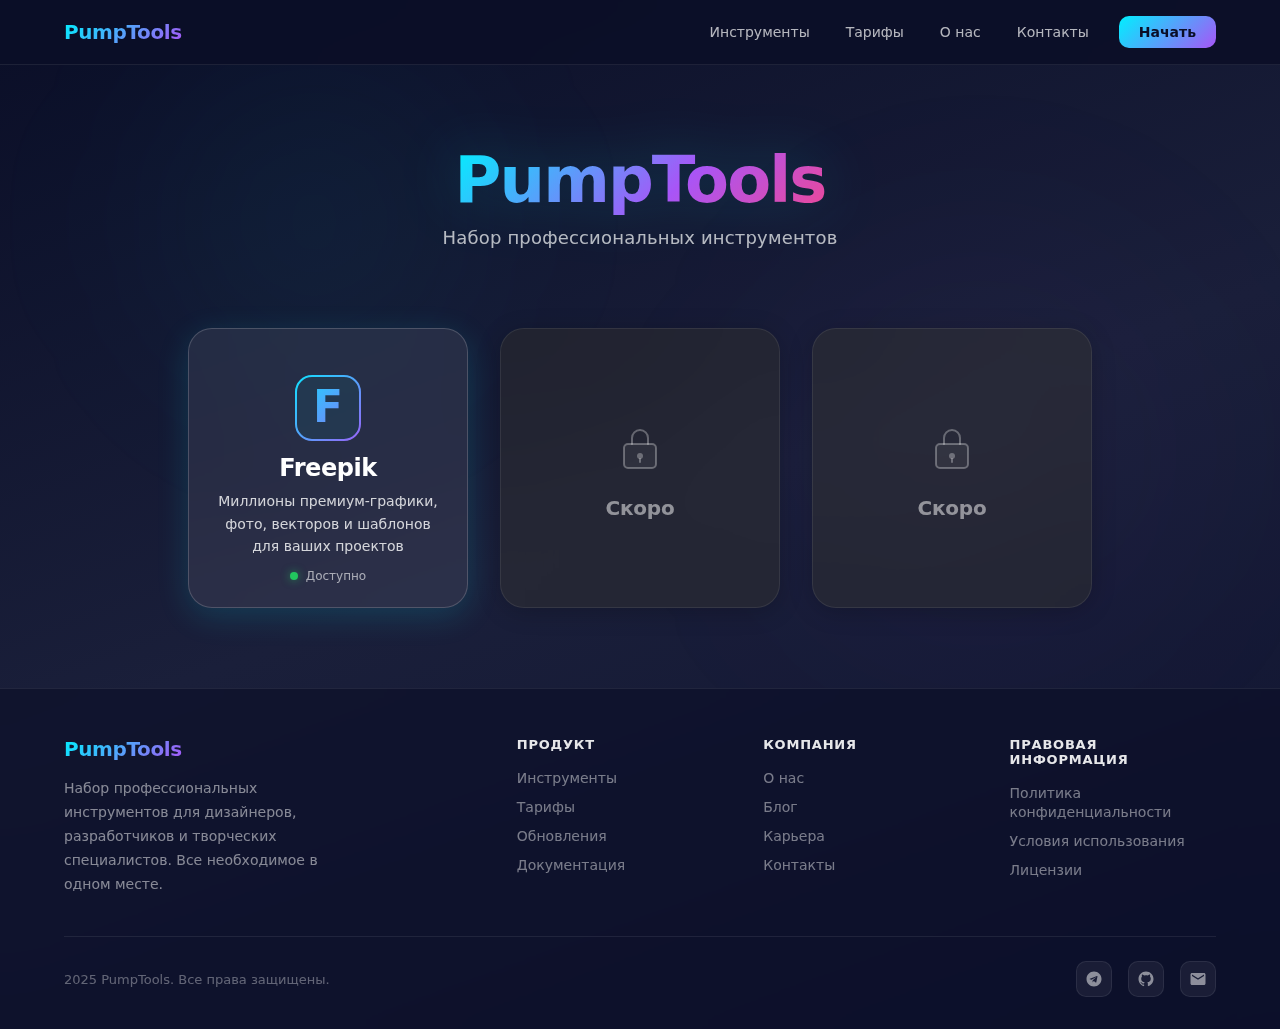
<file: index.html>
<!DOCTYPE html>
<html lang="ru">
<head>
  <meta charset="UTF-8" />
  <meta name="viewport" content="width=device-width, initial-scale=1.0" />
  <title>PumpTools — Набор профессиональных инструментов</title>
  <style>
    *, *::before, *::after {
      margin: 0;
      padding: 0;
      box-sizing: border-box;
    }

    body {
      font-family: 'SF Pro Display', 'SF Pro', -apple-system, BlinkMacSystemFont, system-ui, sans-serif;
      background: linear-gradient(160deg, #0a0e27 0%, #1a1f3a 50%, #0f1330 100%);
      color: #fff;
      min-height: 100vh;
      display: flex;
      flex-direction: column;
      -webkit-font-smoothing: antialiased;
      -moz-osx-font-smoothing: grayscale;
    }

    a { text-decoration: none; color: inherit; }
    ul { list-style: none; }

    /* ── Header ── */
    .site-header {
      position: sticky;
      top: 0;
      z-index: 50;
      border-bottom: 1px solid rgba(255,255,255,0.08);
      background: rgba(10,14,39,0.85);
      backdrop-filter: blur(24px);
      -webkit-backdrop-filter: blur(24px);
    }
    .header-inner {
      max-width: 1200px;
      margin: 0 auto;
      padding: 0 24px;
      height: 64px;
      display: flex;
      align-items: center;
      justify-content: space-between;
    }
    .logo-text {
      font-size: 20px;
      font-weight: 700;
      letter-spacing: -0.02em;
      background: linear-gradient(135deg, #00f0ff, #a855f7);
      -webkit-background-clip: text;
      -webkit-text-fill-color: transparent;
      background-clip: text;
    }
    .header-nav {
      display: flex;
      align-items: center;
      gap: 8px;
    }
    .nav-link {
      padding: 6px 14px;
      font-size: 14px;
      font-weight: 500;
      color: rgba(255,255,255,0.7);
      border-radius: 8px;
    }
    .cta-btn {
      margin-left: 8px;
      padding: 8px 20px;
      font-size: 14px;
      font-weight: 600;
      color: #0a0e27;
      background: linear-gradient(135deg, #00f0ff, #a855f7);
      border-radius: 10px;
      border: none;
      cursor: pointer;
    }

    /* ── Mobile header ── */
    .mobile-header { display: none; }
    .mobile-header .header-inner { height: 56px; padding: 0 20px; }
    .mobile-header .logo-text { font-size: 18px; }
    .mobile-header .cta-btn { padding: 7px 16px; font-size: 13px; border-radius: 8px; margin-left: 0; }

    /* ── Main content ── */
    .main-content {
      flex: 1;
      display: flex;
      flex-direction: column;
      position: relative;
      overflow: hidden;
    }

    /* Ambient blobs */
    .blob {
      position: absolute;
      border-radius: 50%;
      pointer-events: none;
    }
    .blob-1 {
      top: -15%;
      left: 5%;
      width: 500px;
      height: 500px;
      background: radial-gradient(circle, rgba(0,240,255,0.06) 0%, transparent 70%);
      filter: blur(80px);
    }
    .blob-2 {
      bottom: -10%;
      right: 0%;
      width: 600px;
      height: 600px;
      background: radial-gradient(circle, rgba(168,85,247,0.05) 0%, transparent 70%);
      filter: blur(100px);
    }

    /* ── Hero Section ── */
    .hero-section {
      display: flex;
      flex-direction: column;
      align-items: center;
      justify-content: center;
      text-align: center;
      padding: 80px 24px 40px;
      position: relative;
      z-index: 1;
    }
    .hero-title {
      font-size: 64px;
      font-weight: 700;
      letter-spacing: -0.03em;
      line-height: 1.1;
      background: linear-gradient(135deg, #00f0ff 0%, #a855f7 60%, #ec4899 100%);
      -webkit-background-clip: text;
      -webkit-text-fill-color: transparent;
      background-clip: text;
      filter: drop-shadow(0 0 30px rgba(0,240,255,0.2));
    }
    .hero-tagline {
      font-size: 18px;
      font-weight: 400;
      color: rgba(255,255,255,0.7);
      letter-spacing: 0.01em;
      margin-top: 12px;
    }

    /* ── Tools Grid ── */
    .tools-section {
      display: flex;
      justify-content: center;
      padding: 40px 24px 80px;
      position: relative;
      z-index: 1;
    }
    .tools-grid {
      display: grid;
      grid-template-columns: repeat(3, 280px);
      gap: 32px;
    }

    /* ── Active Card ── */
    .card-active {
      width: 280px;
      height: 280px;
      cursor: pointer;
      outline: none;
      border-radius: 24px;
      background: rgba(255,255,255,0.08);
      border: 1px solid rgba(255,255,255,0.18);
      backdrop-filter: blur(20px);
      -webkit-backdrop-filter: blur(20px);
      box-shadow: 0 8px 32px rgba(0,240,255,0.15);
      display: flex;
      flex-direction: column;
      align-items: center;
      justify-content: space-between;
      padding: 24px;
    }
    .card-active-icon {
      display: flex;
      align-items: center;
      justify-content: center;
      flex: 1;
      padding-top: 8px;
    }
    .card-active-info {
      display: flex;
      flex-direction: column;
      align-items: center;
      gap: 8px;
      text-align: center;
    }
    .card-active-title {
      font-size: 24px;
      font-weight: 700;
      color: #fff;
      letter-spacing: -0.02em;
    }
    .card-active-desc {
      font-size: 14px;
      line-height: 1.6;
      color: rgba(255,255,255,0.8);
      max-width: 220px;
    }
    .status-indicator {
      display: flex;
      align-items: center;
      gap: 8px;
      padding-top: 4px;
    }
    .status-dot {
      width: 8px;
      height: 8px;
      border-radius: 50%;
      background: #22c55e;
      box-shadow: 0 0 8px rgba(34,197,94,0.6);
    }
    .status-text {
      font-size: 12px;
      color: rgba(255,255,255,0.6);
      font-weight: 500;
    }

    /* ── Locked Card ── */
    .card-locked {
      width: 280px;
      height: 280px;
      cursor: not-allowed;
      filter: grayscale(0.5);
      border-radius: 24px;
      background: rgba(255,255,255,0.04);
      border: 1px solid rgba(255,255,255,0.08);
      backdrop-filter: blur(40px);
      -webkit-backdrop-filter: blur(40px);
      box-shadow: 0 4px 24px rgba(0,0,0,0.2);
      display: flex;
      flex-direction: column;
      align-items: center;
      justify-content: center;
      gap: 16px;
    }
    .card-locked-info {
      display: flex;
      flex-direction: column;
      align-items: center;
      gap: 8px;
      text-align: center;
    }
    .card-locked-title {
      font-size: 20px;
      font-weight: 600;
      color: rgba(255,255,255,0.5);
      letter-spacing: -0.01em;
    }
    .card-locked-sub {
      font-size: 12px;
      color: rgba(255,255,255,0.3);
      font-weight: 400;
    }

    /* ── Footer ── */
    .site-footer {
      border-top: 1px solid rgba(255,255,255,0.08);
      background: rgba(10,14,39,0.6);
      backdrop-filter: blur(16px);
      -webkit-backdrop-filter: blur(16px);
    }
    .footer-inner {
      max-width: 1200px;
      margin: 0 auto;
      padding: 48px 24px 32px;
    }
    .footer-grid {
      display: grid;
      grid-template-columns: 2fr 1fr 1fr 1fr;
      gap: 40px;
      margin-bottom: 40px;
    }
    .footer-brand-desc {
      font-size: 14px;
      line-height: 1.7;
      color: rgba(255,255,255,0.5);
      max-width: 300px;
      margin-top: 16px;
    }
    .footer-col-title {
      font-size: 13px;
      font-weight: 600;
      color: rgba(255,255,255,0.9);
      margin-bottom: 16px;
      text-transform: uppercase;
      letter-spacing: 0.06em;
    }
    .footer-links {
      display: flex;
      flex-direction: column;
      gap: 10px;
    }
    .footer-link {
      font-size: 14px;
      color: rgba(255,255,255,0.45);
    }
    .footer-divider {
      height: 1px;
      background: rgba(255,255,255,0.08);
      margin-bottom: 24px;
    }
    .footer-bottom {
      display: flex;
      align-items: center;
      justify-content: space-between;
      flex-wrap: wrap;
      gap: 16px;
    }
    .footer-copy {
      font-size: 13px;
      color: rgba(255,255,255,0.35);
    }
    .social-icons {
      display: flex;
      align-items: center;
      gap: 16px;
    }
    .social-icon {
      display: flex;
      align-items: center;
      justify-content: center;
      width: 36px;
      height: 36px;
      border-radius: 10px;
      background: rgba(255,255,255,0.06);
      border: 1px solid rgba(255,255,255,0.08);
    }
    .social-icon svg {
      fill: rgba(255,255,255,0.5);
    }

    /* ── Focus styles ── */
    a:focus-visible,
    [role="button"]:focus-visible {
      outline: 2px solid #00f0ff;
      outline-offset: 2px;
      border-radius: 8px;
    }

    /* ── Responsive ── */
    @media (max-width: 960px) {
      .tools-grid {
        grid-template-columns: repeat(2, 280px);
      }
    }

    @media (max-width: 768px) {
      .desktop-header { display: none; }
      .mobile-header { display: block; }

      .hero-title { font-size: 44px; }
      .hero-section { padding: 48px 20px 24px; }

      .tools-grid {
        grid-template-columns: 1fr;
        gap: 20px;
      }
      .tools-grid .card-active,
      .tools-grid .card-locked {
        width: 100%;
        max-width: 320px;
        margin: 0 auto;
      }

      .footer-grid {
        grid-template-columns: 1fr 1fr;
        gap: 32px 24px;
      }
    }

    @media (max-width: 480px) {
      .hero-title { font-size: 36px; }

      .tools-grid .card-active,
      .tools-grid .card-locked {
        height: 260px;
      }

      .footer-grid {
        grid-template-columns: 1fr;
      }
    }

    @media (min-width: 769px) {
      .mobile-header { display: none; }
    }
  </style>
</head>
<body>

  <!-- ═══ Desktop Header ═══ -->
  <header class="site-header desktop-header">
    <div class="header-inner">
      <a href="#" aria-label="PumpTools — На главную">
        <span class="logo-text">PumpTools</span>
      </a>
      <nav class="header-nav">
        <a href="#tools" class="nav-link">Инструменты</a>
        <a href="#" class="nav-link">Тарифы</a>
        <a href="#" class="nav-link">О нас</a>
        <a href="#" class="nav-link">Контакты</a>
        <a href="#tools" class="cta-btn">Начать</a>
      </nav>
    </div>
  </header>

  <!-- ═══ Mobile Header ═══ -->
  <header class="site-header mobile-header">
    <div class="header-inner">
      <a href="#" aria-label="PumpTools — На главную">
        <span class="logo-text">PumpTools</span>
      </a>
      <a href="#tools" class="cta-btn">Начать</a>
    </div>
  </header>

  <!-- ═══ Main ═══ -->
  <main class="main-content">
    <!-- Ambient blobs -->
    <div class="blob blob-1" aria-hidden="true"></div>
    <div class="blob blob-2" aria-hidden="true"></div>

    <!-- Hero -->
    <section class="hero-section">
      <h1 class="hero-title">PumpTools</h1>
      <p class="hero-tagline">Набор профессиональных инструментов</p>
    </section>

    <!-- Tools Grid -->
    <section id="tools" class="tools-section" aria-label="Сетка инструментов">
      <div class="tools-grid">

        <!-- Card 1: Freepik (Active) -->
        <div
          class="card-active"
          role="button"
          tabindex="0"
          aria-label="Открыть Freepik — Миллионы графических ресурсов для ваших проектов"
          onclick="window.open('https://www.freepik.com/pikaso/ai-image-generator#from_element=mainmenu&amp;from_view=pinned_tool','_blank','noopener,noreferrer')"
          onkeydown="if(event.key==='Enter'||event.key===' '){event.preventDefault();window.open('https://www.freepik.com/pikaso/ai-image-generator#from_element=mainmenu&amp;from_view=pinned_tool','_blank','noopener,noreferrer')}"
        >
          <div class="card-active-icon">
            <svg width="80" height="80" viewBox="0 0 80 80" fill="none" aria-hidden="true">
              <defs>
                <linearGradient id="ig" x1="0" y1="0" x2="80" y2="80" gradientUnits="userSpaceOnUse">
                  <stop stop-color="#00f0ff"/>
                  <stop offset="1" stop-color="#a855f7"/>
                </linearGradient>
              </defs>
              <rect x="8" y="8" width="64" height="64" rx="16" stroke="url(#ig)" stroke-width="2" fill="rgba(0,240,255,0.06)"/>
              <text x="40" y="54" text-anchor="middle" font-family="'SF Pro Display',system-ui,sans-serif" font-size="44" font-weight="700" fill="url(#ig)">F</text>
            </svg>
          </div>
          <div class="card-active-info">
            <h3 class="card-active-title">Freepik</h3>
            <p class="card-active-desc">Миллионы премиум-графики, фото, векторов и шаблонов для ваших проектов</p>
            <div class="status-indicator">
              <span class="status-dot"></span>
              <span class="status-text">Доступно</span>
            </div>
          </div>
        </div>

        <!-- Card 2: Locked -->
        <div class="card-locked" aria-label="Инструмент скоро появится" aria-disabled="true">
          <svg width="64" height="64" viewBox="0 0 64 64" fill="none" aria-hidden="true">
            <rect x="16" y="28" width="32" height="24" rx="4" stroke="rgba(255,255,255,0.3)" stroke-width="2" fill="rgba(255,255,255,0.05)"/>
            <path d="M24 28V22a8 8 0 0116 0v6" stroke="rgba(255,255,255,0.3)" stroke-width="2" stroke-linecap="round" fill="none"/>
            <circle cx="32" cy="40" r="3" fill="rgba(255,255,255,0.3)"/>
            <path d="M32 43v3" stroke="rgba(255,255,255,0.3)" stroke-width="2" stroke-linecap="round"/>
          </svg>
          <div class="card-locked-info">
            <h3 class="card-locked-title">Скоро</h3>
          </div>
        </div>

        <!-- Card 3: Locked -->
        <div class="card-locked" aria-label="Инструмент скоро появится" aria-disabled="true">
          <svg width="64" height="64" viewBox="0 0 64 64" fill="none" aria-hidden="true">
            <rect x="16" y="28" width="32" height="24" rx="4" stroke="rgba(255,255,255,0.3)" stroke-width="2" fill="rgba(255,255,255,0.05)"/>
            <path d="M24 28V22a8 8 0 0116 0v6" stroke="rgba(255,255,255,0.3)" stroke-width="2" stroke-linecap="round" fill="none"/>
            <circle cx="32" cy="40" r="3" fill="rgba(255,255,255,0.3)"/>
            <path d="M32 43v3" stroke="rgba(255,255,255,0.3)" stroke-width="2" stroke-linecap="round"/>
          </svg>
          <div class="card-locked-info">
            <h3 class="card-locked-title">Скоро</h3>
          </div>
        </div>

      </div>
    </section>
  </main>

  <!-- ═══ Footer ═══ -->
  <footer class="site-footer">
    <div class="footer-inner">
      <div class="footer-grid">

        <!-- Brand -->
        <div>
          <span class="logo-text">PumpTools</span>
          <p class="footer-brand-desc">
            Набор профессиональных инструментов для дизайнеров, разработчиков и творческих специалистов. Все необходимое в одном месте.
          </p>
        </div>

        <!-- Product -->
        <div>
          <h4 class="footer-col-title">Продукт</h4>
          <ul class="footer-links">
            <li><a href="#tools" class="footer-link">Инструменты</a></li>
            <li><a href="#" class="footer-link">Тарифы</a></li>
            <li><a href="#" class="footer-link">Обновления</a></li>
            <li><a href="#" class="footer-link">Документация</a></li>
          </ul>
        </div>

        <!-- Company -->
        <div>
          <h4 class="footer-col-title">Компания</h4>
          <ul class="footer-links">
            <li><a href="#" class="footer-link">О нас</a></li>
            <li><a href="#" class="footer-link">Блог</a></li>
            <li><a href="#" class="footer-link">Карьера</a></li>
            <li><a href="#" class="footer-link">Контакты</a></li>
          </ul>
        </div>

        <!-- Legal -->
        <div>
          <h4 class="footer-col-title">Правовая информация</h4>
          <ul class="footer-links">
            <li><a href="#" class="footer-link">Политика конфиденциальности</a></li>
            <li><a href="#" class="footer-link">Условия использования</a></li>
            <li><a href="#" class="footer-link">Лицензии</a></li>
          </ul>
        </div>

      </div>

      <div class="footer-divider"></div>

      <div class="footer-bottom">
        <p class="footer-copy">2025 PumpTools. Все права защищены.</p>
        <div class="social-icons">
          <a href="#" class="social-icon" aria-label="Telegram">
            <svg width="18" height="18" viewBox="0 0 24 24" aria-hidden="true">
              <path d="M12 2C6.48 2 2 6.48 2 12s4.48 10 10 10 10-4.48 10-10S17.52 2 12 2zm4.64 6.8l-1.57 7.4c-.12.54-.43.67-.88.42l-2.44-1.8-1.18 1.13c-.13.13-.24.24-.49.24l.17-2.48 4.5-4.07c.2-.17-.04-.27-.3-.1l-5.57 3.5-2.4-.75c-.52-.16-.53-.52.11-.77l9.37-3.61c.44-.16.82.1.68.7z"/>
            </svg>
          </a>
          <a href="#" class="social-icon" aria-label="GitHub">
            <svg width="18" height="18" viewBox="0 0 24 24" aria-hidden="true">
              <path d="M12 2C6.477 2 2 6.477 2 12c0 4.42 2.865 8.17 6.839 9.49.5.092.682-.217.682-.482 0-.237-.009-.866-.013-1.7-2.782.604-3.369-1.34-3.369-1.34-.454-1.156-1.11-1.464-1.11-1.464-.908-.62.069-.608.069-.608 1.003.07 1.531 1.03 1.531 1.03.892 1.529 2.341 1.087 2.91.831.092-.646.35-1.086.636-1.336-2.22-.253-4.555-1.11-4.555-4.943 0-1.091.39-1.984 1.029-2.683-.103-.253-.446-1.27.098-2.647 0 0 .84-.269 2.75 1.025A9.578 9.578 0 0112 6.836c.85.004 1.705.114 2.504.336 1.909-1.294 2.747-1.025 2.747-1.025.546 1.377.203 2.394.1 2.647.64.699 1.028 1.592 1.028 2.683 0 3.842-2.339 4.687-4.566 4.935.359.309.678.919.678 1.852 0 1.336-.012 2.415-.012 2.743 0 .267.18.578.688.48C19.138 20.167 22 16.418 22 12c0-5.523-4.477-10-10-10z"/>
            </svg>
          </a>
          <a href="#" class="social-icon" aria-label="Электронная почта">
            <svg width="18" height="18" viewBox="0 0 24 24" aria-hidden="true">
              <path d="M20 4H4c-1.1 0-2 .9-2 2v12c0 1.1.9 2 2 2h16c1.1 0 2-.9 2-2V6c0-1.1-.9-2-2-2zm0 4l-8 5-8-5V6l8 5 8-5v2z"/>
            </svg>
          </a>
        </div>
      </div>
    </div>
  </footer>

</body>
</html>
</file>
